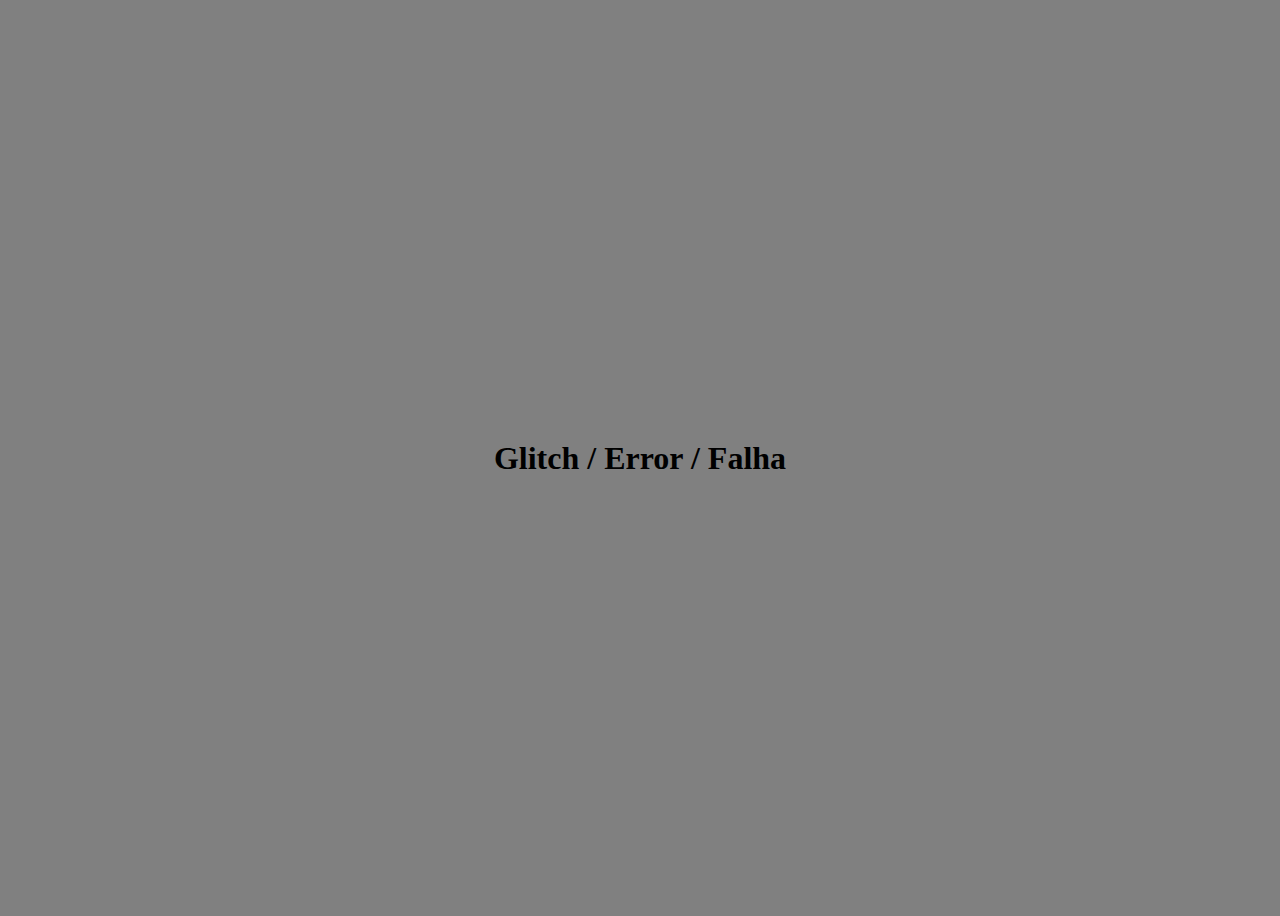
<file: Glitch/index.html>
<!DOCTYPE html>
<html lang="en">
<head>
    <meta charset="UTF-8">
    <meta name="viewport" content="width=device-width, initial-scale=1.0">
    <title>Glitch</title>
    <link rel="stylesheet" href="style.css">
</head>
<body>
    <h1>Glitch / Error / Falha </h1>
</body>
</html>
</file>
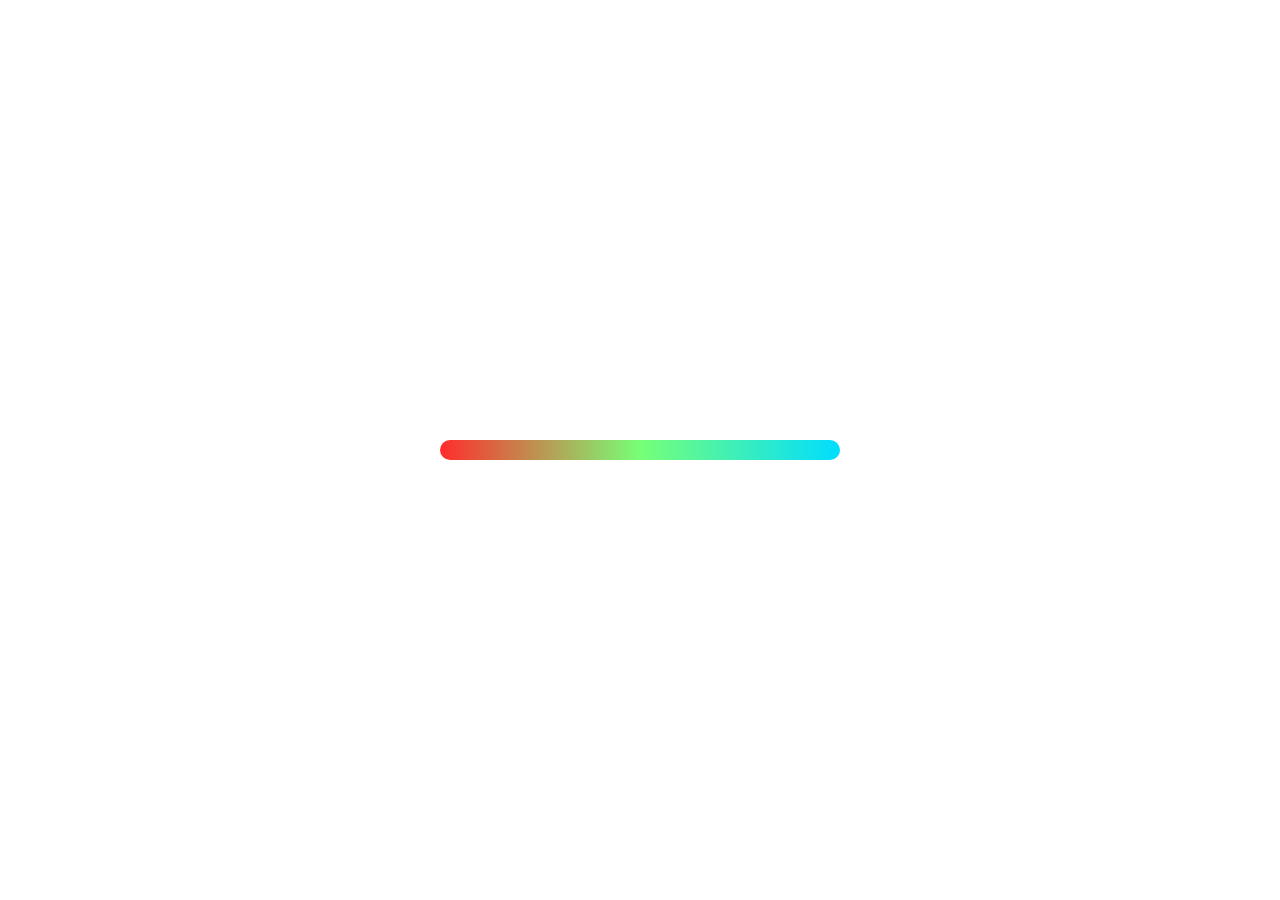
<file: Linha gradiente/index.html>
<!DOCTYPE html>
<html lang="en">
<head>
    <meta charset="UTF-8">
    <meta name="viewport" content="width=device-width, initial-scale=1.0">
    <title>Linha gradiente</title>
    <link rel="stylesheet" href="style.css">
</head>
<body>
    <div class="line"></div>
    
</body>
</html>
</file>
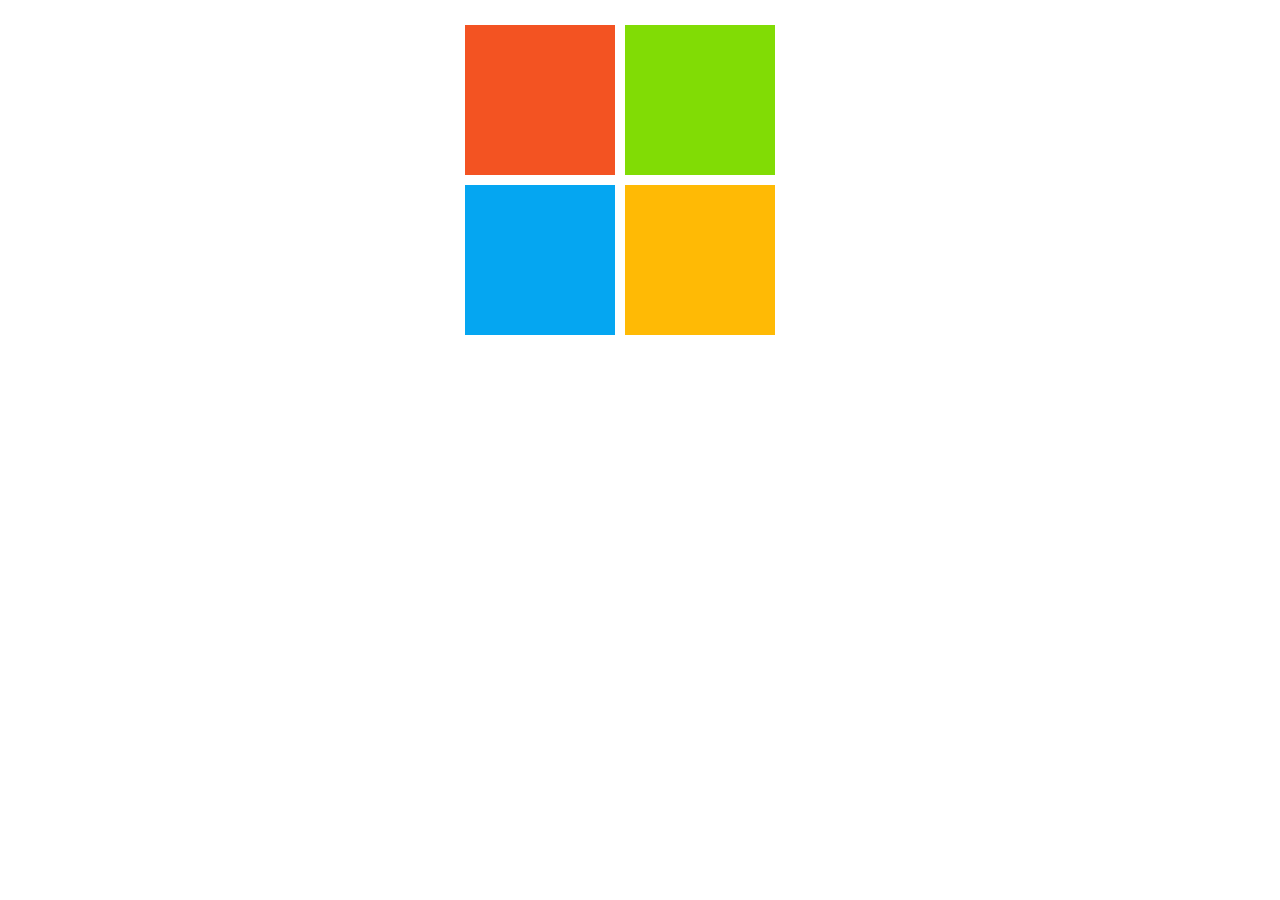
<file: Microsoft logo/index.html>
<!DOCTYPE html>
<html lang="en">
<head>
    <meta charset="UTF-8">
    <meta name="viewport" content="width=device-width, initial-scale=1.0">
    <link rel="stylesheet" href="style.css">
    <title>Microsift Logo</title>
</head>
<body>
    <div class="microsoft">
        <div class="square red"></div>
        <div class="square green"></div>
        <div class="square blue"></div>
        <div class="square yellow"></div>
    </div>
</body>
</html>
</file>
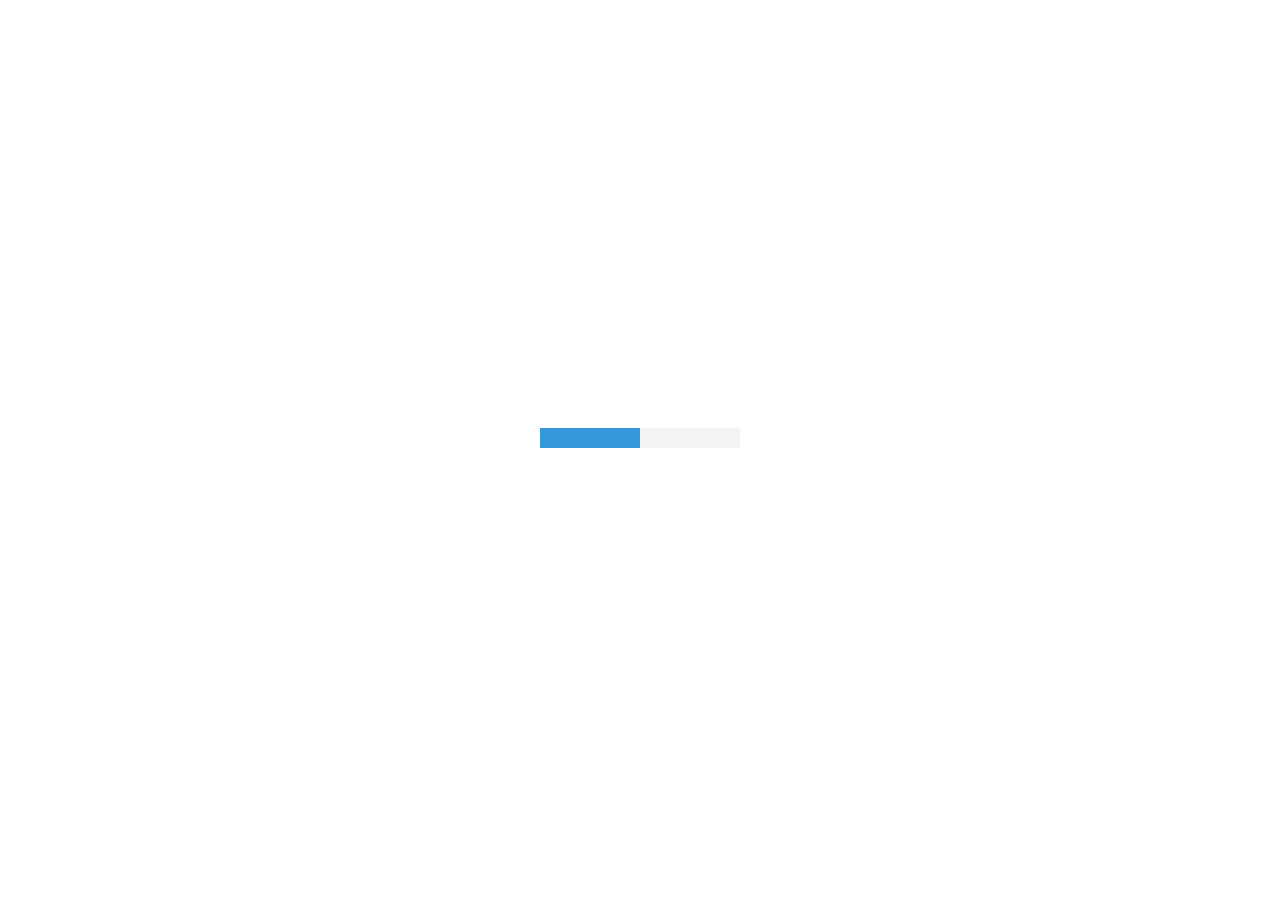
<file: Loaging/Carregando 1/index.html>
<!DOCTYPE html>
<html>
<head>
  <title>Carregando...</title>
  <link rel="stylesheet" type="text/css" href="style.css">
</head>
<body>
  <div class="loader">
    <div class="progress-bar"></div> <!-- Elemento de barra de progresso -->
    <div class="message">Carregando...</div> <!-- Mensagem de carregamento -->
  </div>

  <script>
    // Simulação de carregamento do jogo
    setTimeout(function() {
      document.body.classList.add('loaded'); // Adiciona a classe "loaded" para exibir o conteúdo do jogo
    }, 3000); // Tempo em milissegundos (3 segundos)
  </script>
</body>
</html>
</file>
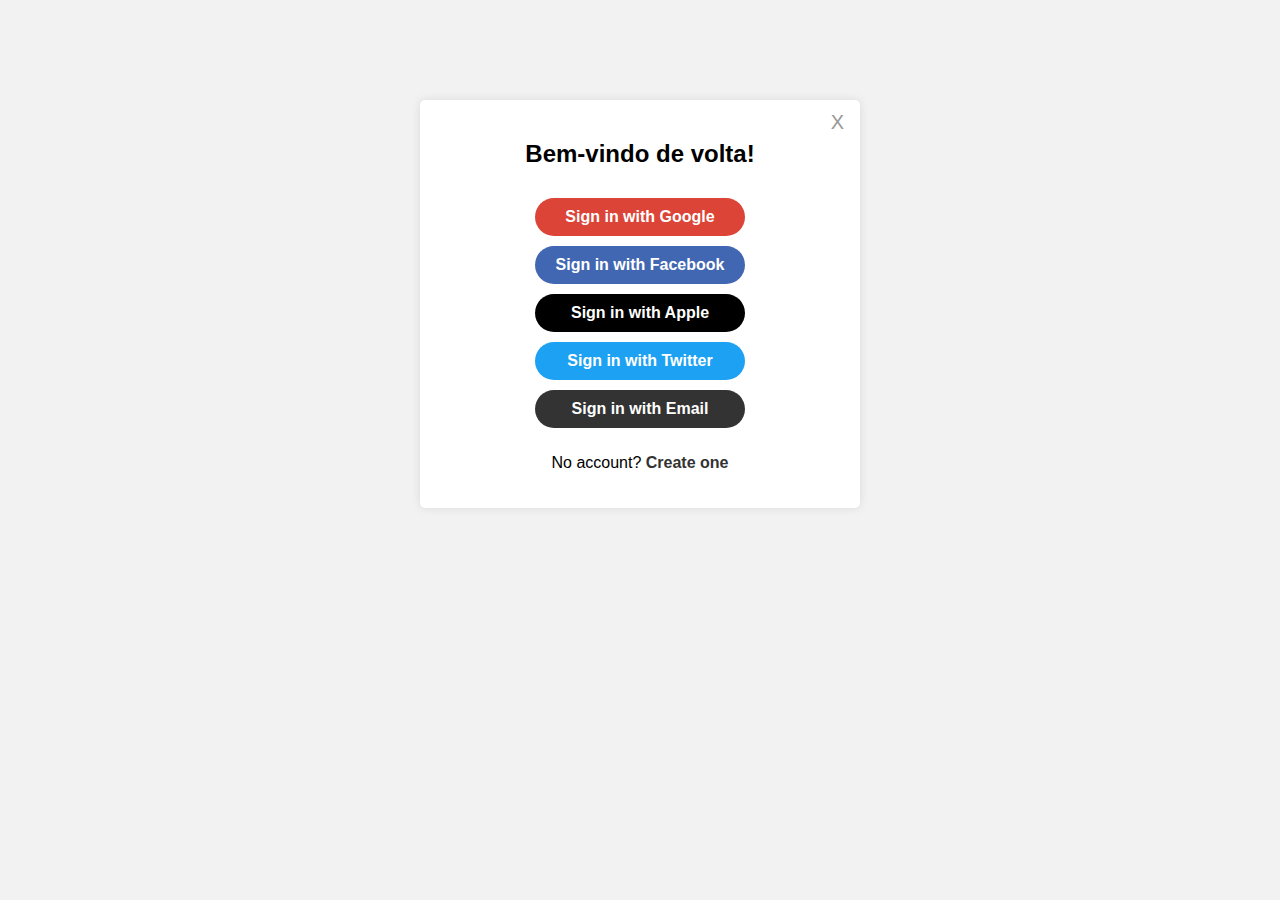
<file: Login/Login elaborado/index.html>
<!DOCTYPE html>
<html lang="en">
<head>
  <meta charset="UTF-8">
  <meta name="viewport" content="width=device-width, initial-scale=1.0">
  <link rel="stylesheet" href="style.css">
  <title>Login Page</title>
</head>
<body>
  <div class="container">
    <button class="btn-close">X</button> <!-- Botão de fechar -->
    <h2>Bem-vindo de volta!</h2> <!-- Título -->
    <a href="#" class="btn btn-google">Sign in with Google</a> <!-- Botão Google -->
    <a href="#" class="btn btn-facebook">Sign in with Facebook</a> <!-- Botão Facebook -->
    <a href="#" class="btn btn-apple">Sign in with Apple</a> <!-- Botão Apple -->
    <a href="#" class="btn btn-twitter">Sign in with Twitter</a> <!-- Botão Twitter -->
    <a href="#" class="btn btn-email">Sign in with Email</a> <!-- Botão Email -->
    <p class="create-account">No account? <a href="#" class="btn-create-account">Create one</a></p> <!-- Opção de criação de conta -->
  </div>
</body>
</html>
</file>
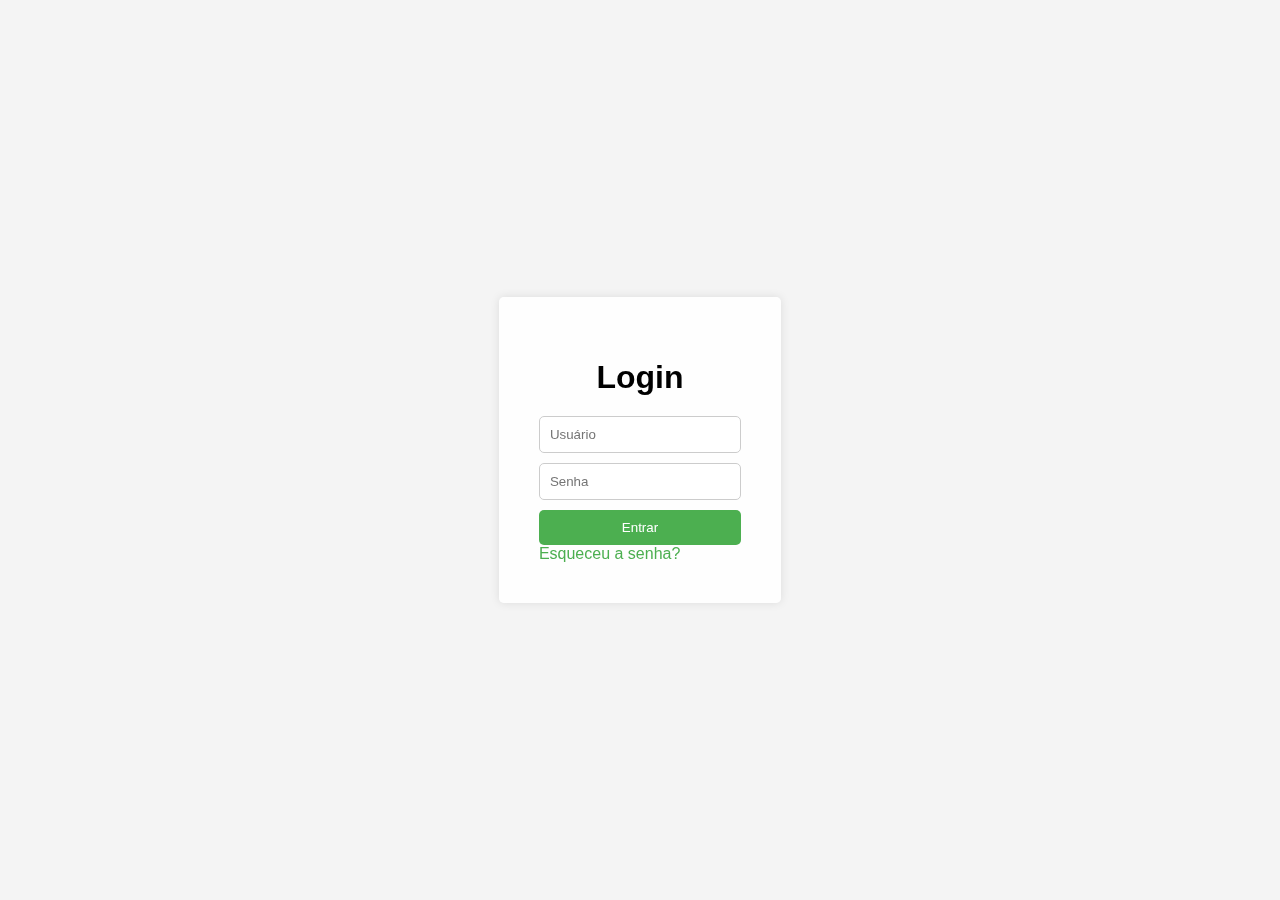
<file: Login/Login simples/index.html>
<!DOCTYPE html>
<html>
<head>
  <title>Página de Login</title>
  <link rel="stylesheet" type="text/css" href="style.css">
</head>
<body>
  <div class="container">
    <!-- Título do formulário -->
    <h1>Login</h1>
    <form>
      <!-- Campo de entrada para o nome de usuário -->
      <div class="input-group">
        <input type="text" placeholder="Usuário" required>
      </div>
      <!-- Campo de entrada para a senha -->
      <div class="input-group">
        <input type="password" placeholder="Senha" required>
      </div>
      <!-- Botão de envio do formulário -->
      <input type="submit" value="Entrar">
      <!-- Link para redefinição de senha -->
      <a href="#" class="reset-password">Esqueceu a senha?</a>
    </form>
  </div>
</body>
</html>
</file>
<file: Glitch/style.css>
body {
    display: flex;
    align-items: center;
    justify-content: center;
    height: 100vh;
    background: gray;
}

h1:hover {
    text-shadow: red -3px 0, cyan 3px 0;
}
</file>
<file: Linha gradiente/style.css>
body {
    display: flex;
    align-items: center;
    justify-content: center;
    height: 100vh;
    margin: 0;
    padding: 0;
    box-sizing: border-box;
}

.line {
    width: 400px;
    height: 20px;
    border-radius: 10px;
    box-sizing: 0px 0px 15px #f357ff, 0px 0px 40px #f357ff;
    animation: animate 3s linear infinite;
    background: linear-gradient(to right, #ff2d2d, #77ff77, #00ddff);
}

@keyframes animate {
    0% {
        filter: hue-rotate(0deg);
    }
    100% {
        filter: hue-rotate(360deg);
    }
}
</file>
<file: Microsoft logo/style.css>
.microsoft {
    width: 350px;
    margin: 25px auto;
}

.square.red {
    background-color: #f35322;
}

.square.green {
    background-color: #81dc05;
}

.square.blue {
    background-color: #05a6f1;
}

.square.yellow {
    background-color: #ffba05;
}

.square {
    width: 150px;
    height: 150px;
    margin: 0 10px 10px 0;
    float: left;
}
</file>
<file: Loaging/Carregando 1/style.css>
.loader {
    display: flex;
    flex-direction: column;
    justify-content: center;
    align-items: center;
    height: 100vh;
    margin: 0;
  }
  
  .progress-bar {
    width: 200px;
    height: 20px;
    background-color: #f3f3f3; /* cor de fundo da barra de progresso */
    position: relative;
  }
  
  .progress-bar::after {
    content: "";
    position: absolute;
    top: 0;
    left: 0;
    height: 100%;
    width: 50%; /* Progresso inicial */
    background-color: #3498db; /* cor do progresso */
    animation: progress 3s linear;
  }
  
  @keyframes progress {
    0% { width: 0%; }
    100% { width: 100%; }
  }
  
  .message {
    margin-top: 20px;
    font-size: 18px;
    opacity: 0; /* Inicialmente invisível */
    transition: opacity 0.5s ease-in-out; /* Transição suave de opacidade */
  }
  
  .loaded .message {
    opacity: 1; /* Mensagem visível quando carregado */
  }
</file>
<file: Login/Login elaborado/style.css>
body {
    font-family: Arial, sans-serif;
    background-color: #f2f2f2;
    margin: 0;
    padding: 0;
  }
  
  .container {
    position: relative; /* Adiciona posição relativa ao contêiner */
    max-width: 400px;
    margin: 100px auto;
    background-color: #fff;
    padding: 20px;
    border-radius: 5px;
    box-shadow: 0 0 10px rgba(0, 0, 0, 0.1);
    display: flex;
    flex-direction: column;
    justify-content: center;
    align-items: center;
  }
  
  h2 {
    text-align: center;
    margin-bottom: 30px;
  }
  
  .btn {
    padding: 10px 20px;
    margin-bottom: 10px;
    text-align: center;
    border-radius: 20px;
    color: #fff;
    font-weight: bold;
    text-decoration: none;
    cursor: pointer;
    width: 170px;
  }
  
  .btn-google {
    background-color: #db4437;
  }
  
  .btn-facebook {
    background-color: #4267B2;
  }
  
  .btn-apple {
    background-color: #000;
  }
  
  .btn-twitter {
    background-color: #1DA1F2;
  }
  
  .btn-email {
    background-color: #333;
  }
  
  .create-account {
    text-align: center;
  }
  
  .btn-create-account {
    color: #333;
    font-weight: bold;
    text-decoration: none;
  }
  
  .btn-close {
    position: absolute; /* Adiciona posição absoluta ao botão */
    top: 10px; /* Define a posição superior */
    right: 10px; /* Define a posição direita */
    border: none;
    background-color: transparent;
    color: #999;
    font-size: 20px;
    cursor: pointer;
  }
</file>
<file: Login/Login simples/style.css>
body {
    font-family: Arial, sans-serif;
    background-color: #f4f4f4;
    margin: 0;
    padding: 0;
    display: flex;
    justify-content: center;
    align-items: center;
    height: 100vh;
    background-image: url("https://wallpapers.com/images/featured/4k-space-9w27dqmc4nrs3xwd.jpg");
    background-size: cover;
    background-position: center;
    backdrop-filter: blur(5px);
  }
  
  .container {
    max-width: 400px;
    padding: 40px;
    background-color: rgba(255, 255, 255, 0.9);
    border-radius: 5px;
    box-shadow: 0 0 10px rgba(0, 0, 0, 0.1);
    display: flex;
    flex-direction: column;
    align-items: center;
  }
  
  h1 {
    text-align: center;
    margin-bottom: 20px;
  }
  
  .input-group {
    margin-bottom: 10px;
  }
  
  input[type="text"],
  input[type="password"],
  input[type="submit"] {
    width: 100%;
    padding: 10px;
    border: 1px solid #ccc;
    border-radius: 5px;
    box-sizing: border-box;
  }
  
  input[type="submit"] {
    background-color: #4caf50;
    border: none;
    color: #fff;
    cursor: pointer;
    transition: background-color 0.3s ease;
  }
  
  input[type="submit"]:hover {
    background-color: #47a8f5;
    animation: loading 2s infinite;
  }
  
  .reset-password {
    margin-top: 10px;
    text-align: center;
    color: #4caf50;
    text-decoration: none;
  }
  
  .reset-password:hover {
    text-decoration: underline;
  }
</file>
